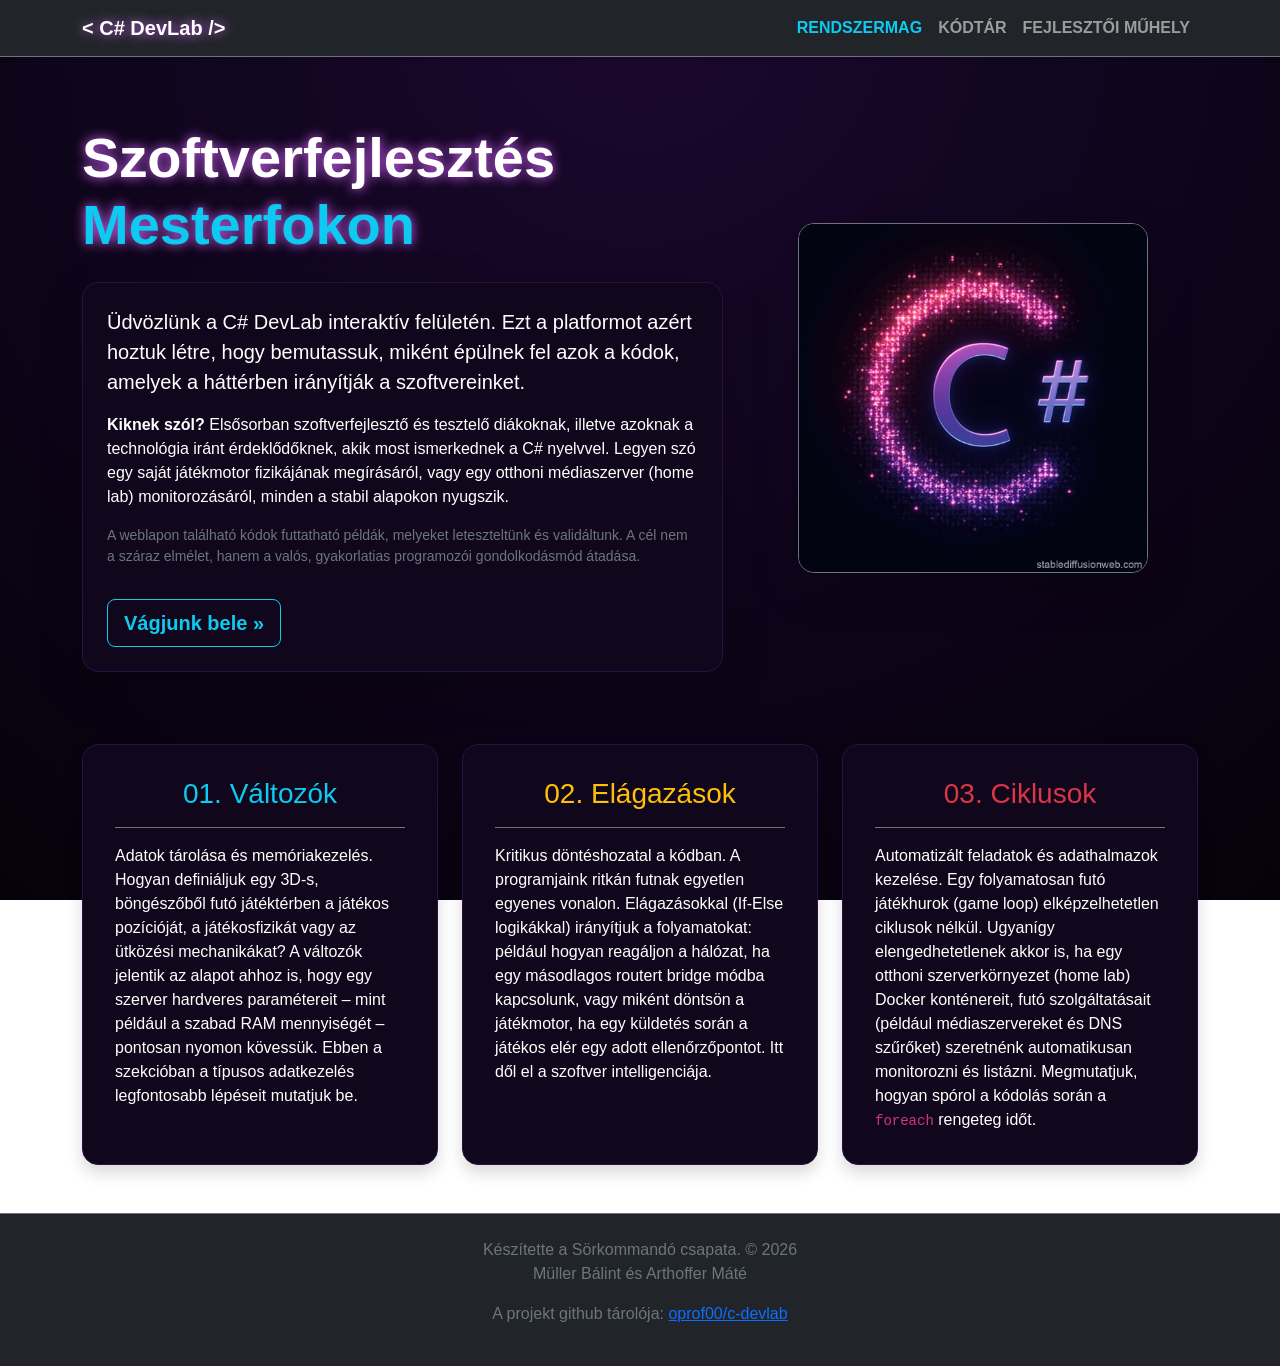
<file: index.html>
<!DOCTYPE html>
<html lang="hu">
<head>
    <meta charset="UTF-8">
    <meta name="viewport" content="width=device-width, initial-scale=1.0">
    <title>C# DevLab | Rendszermag</title>
    
    <link href="https://cdn.jsdelivr.net/npm/bootstrap@5.3.2/dist/css/bootstrap.min.css" rel="stylesheet">
    <link rel="stylesheet" href="style.css">
</head>
<body class="d-flex flex-column min-vh-100">
    <header>
        <nav class="navbar navbar-expand-lg navbar-dark bg-dark fixed-top border-bottom border-secondary shadow-sm">
            <div class="container">
                <a class="navbar-brand fw-bold neon-text" href="index.html">&lt; C# DevLab /&gt;</a>
                <button class="navbar-toggler" type="button" data-bs-toggle="collapse" data-bs-target="#navbarNav">
                    <span class="navbar-toggler-icon"></span>
                </button>
                <div class="collapse navbar-collapse" id="navbarNav">
                    <ul class="navbar-nav ms-auto text-uppercase fw-semibold">
                        <li class="nav-item"><a class="nav-link active text-info" href="index.html">Rendszermag</a></li>
                        <li class="nav-item"><a class="nav-link" href="tema.html">Kódtár</a></li>
                        <li class="nav-item"><a class="nav-link" href="muhely.html">Fejlesztői Műhely</a></li>
                    </ul>
                </div>
            </div>
        </nav>
    </header>

    <main class="container flex-grow-1" style="margin-top: 100px;">
        <div class="row align-items-center mb-5 py-4">
            <div class="col-lg-7 text-center text-lg-start mb-4 mb-lg-0">
                <h1 class="display-4 fw-bold neon-text mb-4">Szoftverfejlesztés <br><span class="text-info">Mesterfokon</span></h1>
                <div class="card text-bg-dark border-secondary shadow-lg csharp-card rounded-4 p-2">
                    <div class="card-body">
                        <p class="card-text fs-5">Üdvözlünk a C# DevLab interaktív felületén. Ezt a platformot azért hoztuk létre, hogy bemutassuk, miként épülnek fel azok a kódok, amelyek a háttérben irányítják a szoftvereinket.</p>
                        <p class="card-text"><strong>Kiknek szól?</strong> Elsősorban szoftverfejlesztő és tesztelő diákoknak, illetve azoknak a technológia iránt érdeklődőknek, akik most ismerkednek a C# nyelvvel. Legyen szó egy saját játékmotor fizikájának megírásáról, vagy egy otthoni médiaszerver (home lab) monitorozásáról, minden a stabil alapokon nyugszik.</p>
                        <p class="card-text text-secondary small">A weblapon található kódok futtatható példák, melyeket leteszteltünk és validáltunk. A cél nem a száraz elmélet, hanem a valós, gyakorlatias programozói gondolkodásmód átadása.</p>
                        <a href="tema.html" class="btn btn-outline-info btn-lg mt-3 fw-bold">Vágjunk bele &raquo;</a>
                    </div>
                </div>
            </div>
            <div class="col-lg-5 text-center">
                <img src="images/csharp_logo_neon.png" alt="Futurisztikus C# logó lila neon fénnyel" class="img-fluid rounded-4 shadow-lg border border-secondary" style="max-height: 350px;">
            </div>
        </div>

        <div class="row g-4 mb-5 text-center">
            <div class="col-md-4">
                <div class="card h-100 text-bg-dark csharp-card p-3 rounded-4 shadow">
                    <div class="card-body d-flex flex-column">
                        <h3 class="card-title text-info border-bottom border-secondary pb-3 mb-3">01. Változók</h3>
                        <p class="card-text text-start">Adatok tárolása és memóriakezelés. Hogyan definiáljuk egy 3D-s, böngészőből futó játéktérben a játékos pozícióját, a játékosfizikát vagy az ütközési mechanikákat? A változók jelentik az alapot ahhoz is, hogy egy szerver hardveres paramétereit – mint például a szabad RAM mennyiségét – pontosan nyomon kövessük. Ebben a szekcióban a típusos adatkezelés legfontosabb lépéseit mutatjuk be.</p>
                    </div>
                </div>
            </div>

            <div class="col-md-4">
                <div class="card h-100 text-bg-dark csharp-card p-3 rounded-4 shadow">
                    <div class="card-body d-flex flex-column">
                        <h3 class="card-title text-warning border-bottom border-secondary pb-3 mb-3">02. Elágazások</h3>
                        <p class="card-text text-start">Kritikus döntéshozatal a kódban. A programjaink ritkán futnak egyetlen egyenes vonalon. Elágazásokkal (If-Else logikákkal) irányítjuk a folyamatokat: például hogyan reagáljon a hálózat, ha egy másodlagos routert bridge módba kapcsolunk, vagy miként döntsön a játékmotor, ha egy küldetés során a játékos elér egy adott ellenőrzőpontot. Itt dől el a szoftver intelligenciája.</p>
                    </div>
                </div>
            </div>

            <div class="col-md-4">
                <div class="card h-100 text-bg-dark csharp-card p-3 rounded-4 shadow">
                    <div class="card-body d-flex flex-column">
                        <h3 class="card-title text-danger border-bottom border-secondary pb-3 mb-3">03. Ciklusok</h3>
                        <p class="card-text text-start">Automatizált feladatok és adathalmazok kezelése. Egy folyamatosan futó játékhurok (game loop) elképzelhetetlen ciklusok nélkül. Ugyanígy elengedhetetlenek akkor is, ha egy otthoni szerverkörnyezet (home lab) Docker konténereit, futó szolgáltatásait (például médiaszervereket és DNS szűrőket) szeretnénk automatikusan monitorozni és listázni. Megmutatjuk, hogyan spórol a kódolás során a <code>foreach</code> rengeteg időt.</p>
                    </div>
                </div>
            </div>

        </div>
    </main>

    <footer class="bg-dark text-center py-4 mt-auto border-top border-secondary">
        <div class="container text-secondary">
            <p class="mb-0">Készítette a Sörkommandó csapata. &copy; 2026</p>
            <p>Müller Bálint és Arthoffer Máté</p>
            <p>A projekt github tárolója: <a href="https://github.com/oprof00/c-devlab" target="_blank">oprof00/c-devlab</a></p>
        </div>
    </footer>

    <script src="https://cdn.jsdelivr.net/npm/bootstrap@5.3.2/dist/js/bootstrap.bundle.min.js"></script>
</body>
</html>
</file>
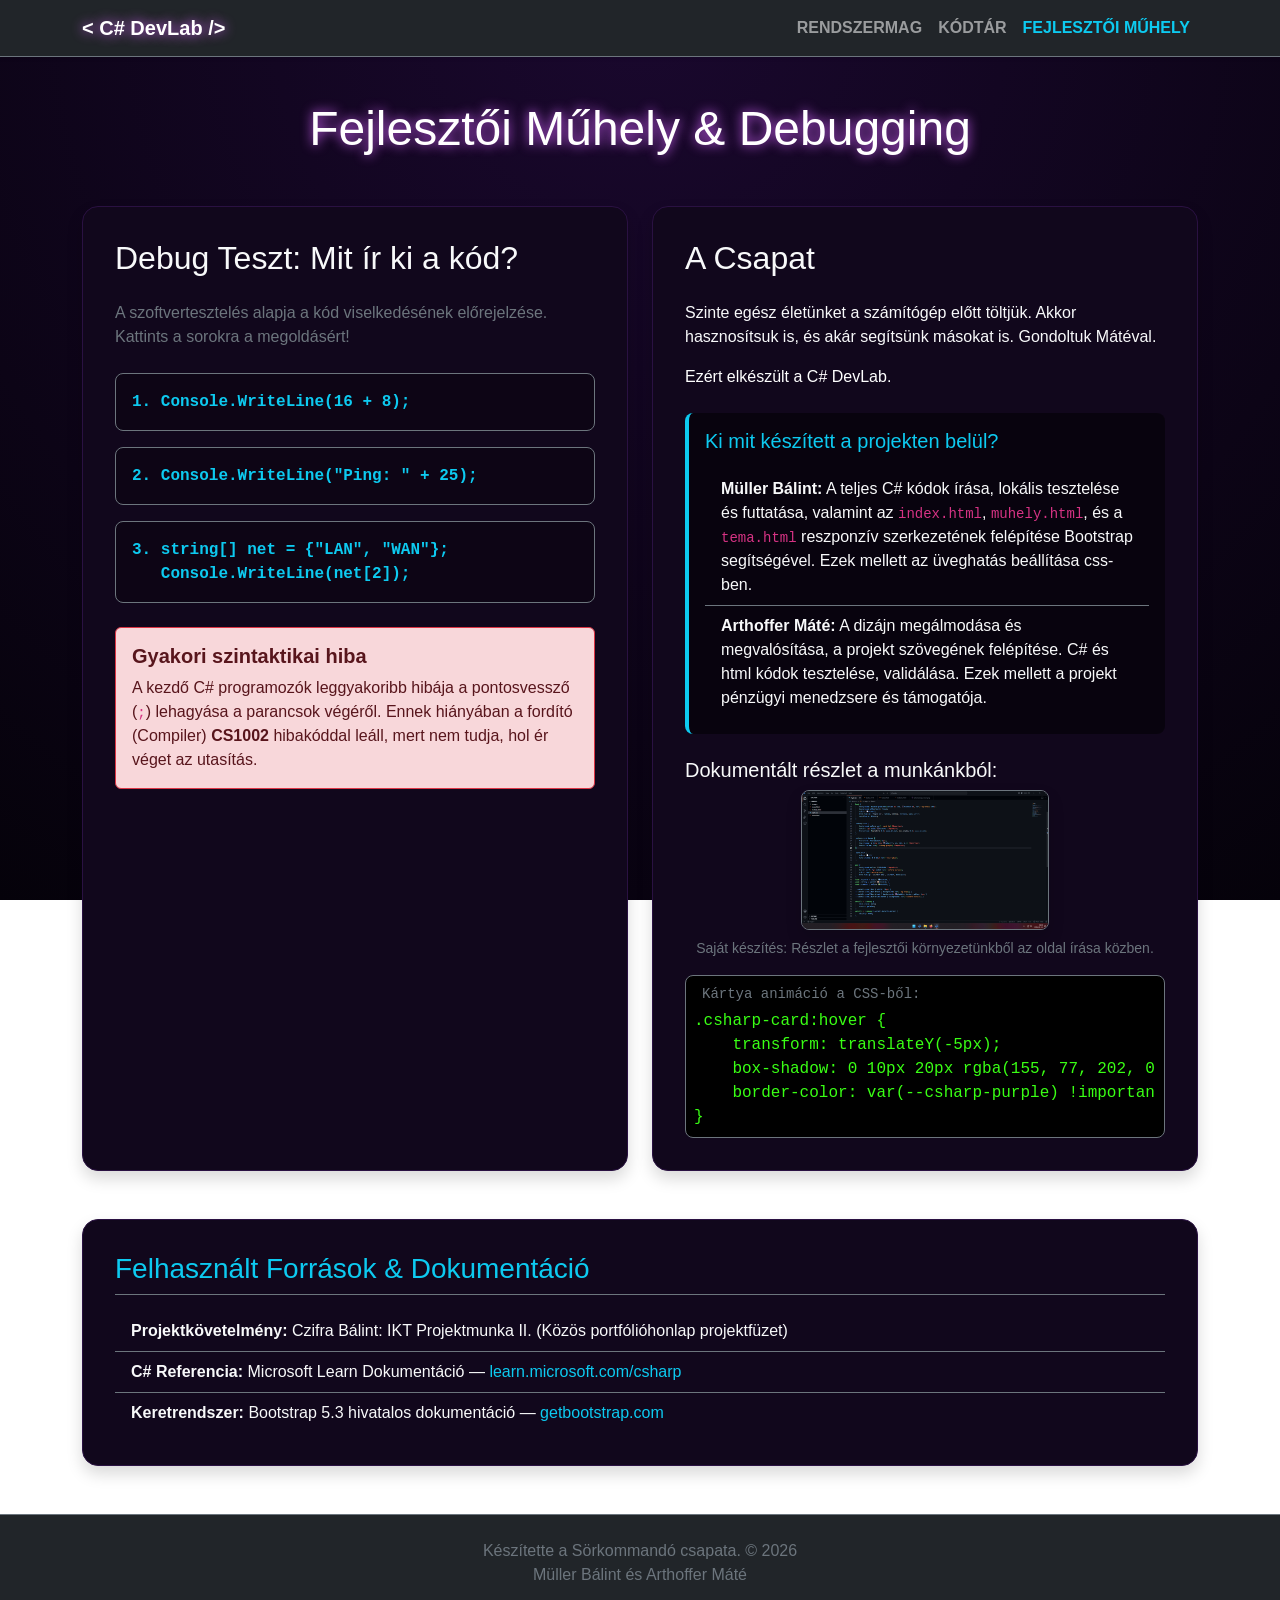
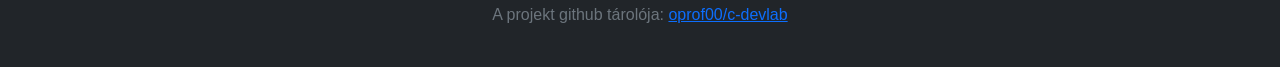
<file: muhely.html>
<!DOCTYPE html>
<html lang="hu">
<head>
    <meta charset="UTF-8">
    <meta name="viewport" content="width=device-width, initial-scale=1.0">
    <title>C# DevLab | Fejlesztői Műhely</title>
    <link href="https://cdn.jsdelivr.net/npm/bootstrap@5.3.2/dist/css/bootstrap.min.css" rel="stylesheet">
    <link rel="stylesheet" href="style.css">
</head>
<body class="d-flex flex-column min-vh-100">

    <header>
        <nav class="navbar navbar-expand-lg navbar-dark bg-dark fixed-top border-bottom border-secondary shadow-sm">
            <div class="container">
                <a class="navbar-brand fw-bold neon-text" href="index.html">&lt; C# DevLab /&gt;</a>
                <button class="navbar-toggler" type="button" data-bs-toggle="collapse" data-bs-target="#navbarNav">
                    <span class="navbar-toggler-icon"></span>
                </button>
                <div class="collapse navbar-collapse" id="navbarNav">
                    <ul class="navbar-nav ms-auto text-uppercase fw-semibold">
                        <li class="nav-item"><a class="nav-link" href="index.html">Rendszermag</a></li>
                        <li class="nav-item"><a class="nav-link" href="tema.html">Kódtár</a></li>
                        <li class="nav-item"><a class="nav-link active text-info" href="muhely.html">Fejlesztői Műhely</a></li>
                    </ul>
                </div>
            </div>
        </nav>
    </header>

    <main class="container flex-grow-1" style="margin-top: 100px;">
        <h1 class="display-5 text-center neon-text mb-5">Fejlesztői Műhely & Debugging</h1>

        <div class="row g-4 mb-5">
            <div class="col-lg-6">
                <div class="card h-100 text-bg-dark csharp-card shadow rounded-4 p-3 border-0">
                    <div class="card-body">
                        <h2 class="card-title text-light mb-4">Debug Teszt: Mit ír ki a kód?</h2>
                        <p class="card-text text-secondary mb-4">A szoftvertesztelés alapja a kód viselkedésének előrejelzése. Kattints a sorokra a megoldásért!</p>

                        <details class="bg-black bg-opacity-25 rounded-3 border border-secondary mb-3">
                            <summary class="p-3 fw-bold text-info font-monospace user-select-none">1. Console.WriteLine(16 + 8);</summary>
                            <div class="p-3 pt-0 border-top border-secondary text-light">
                                <span class="badge text-bg-success me-2">Kimenet: 24</span> 
                                Mivel szám típusokról (int) van szó, a C# matematikai összeadást hajt végre a háttérben.
                            </div>
                        </details>

                        <details class="bg-black bg-opacity-25 rounded-3 border border-secondary mb-3">
                            <summary class="p-3 fw-bold text-info font-monospace user-select-none">2. Console.WriteLine("Ping: " + 25);</summary>
                            <div class="p-3 pt-0 border-top border-secondary text-light">
                                <span class="badge text-bg-success me-2">Kimenet: Ping: 25</span> 
                                Ha egy stringet és egy számot fűzünk össze a + jellel, a rendszer szöveggé konvertálja a számot.
                            </div>
                        </details>

                        <details class="bg-black bg-opacity-25 rounded-3 border border-secondary mb-4">
                            <summary class="p-3 fw-bold text-info font-monospace user-select-none">3. string[] net = {"LAN", "WAN"};<br>&nbsp;&nbsp;&nbsp;Console.WriteLine(net[2]);</summary>
                            <div class="p-3 pt-0 border-top border-secondary text-light">
                                <span class="badge text-bg-danger me-2">IndexOutOfRangeException</span> 
                                A tömbök indexelése 0-tól indul, így a 2-es index a harmadik elemet keresné, ami nem létezik a hálózati tömbünkben.
                            </div>
                        </details>

                        <div class="alert alert-danger bg-opacity-10 border-danger mt-4" role="alert">
                            <h5 class="alert-heading fw-bold">Gyakori szintaktikai hiba</h5>
                            <p class="mb-0">A kezdő C# programozók leggyakoribb hibája a pontosvessző (<code>;</code>) lehagyása a parancsok végéről. Ennek hiányában a fordító (Compiler) <strong>CS1002</strong> hibakóddal leáll, mert nem tudja, hol ér véget az utasítás.</p>
                        </div>
                    </div>
                </div>
            </div>

            <div class="col-lg-6">
                <div class="card h-100 text-bg-dark csharp-card shadow rounded-4 p-3 border-0">
                    <div class="card-body">
                        <h2 class="card-title text-light mb-4">A Csapat</h2>
                        <p class="card-text text-light">Szinte egész életünket a számítógép előtt töltjük. Akkor hasznosítsuk is, és akár segítsünk másokat is. Gondoltuk Mátéval.</p><p> Ezért elkészült a C# DevLab.</p>
                        
                        <div class="bg-black bg-opacity-50 rounded-3 p-3 mt-4 border-start border-info border-4">
                            <h5 class="text-info mb-3">Ki mit készített a projekten belül?</h5>
                            <ul class="list-group list-group-flush bg-transparent">
                                <li class="list-group-item bg-transparent text-light border-secondary"><strong>Müller Bálint:</strong> A teljes C# kódok írása, lokális tesztelése és futtatása, valamint az <code>index.html</code>, <code>muhely.html</code>, és a <code>tema.html</code> reszponzív szerkezetének felépítése Bootstrap segítségével. Ezek mellett az üveghatás beállítása css-ben.</li>
                                <li class="list-group-item bg-transparent text-light border-0"><strong>Arthoffer Máté:</strong> A dizájn megálmodása és megvalósítása, a projekt szövegének felépítése. C# és html kódok tesztelése, validálása. Ezek mellett a projekt pénzügyi menedzsere és támogatója.</li>
                            </ul>
                        </div>

                        <h5 class="mt-4 text-light">Dokumentált részlet a munkánkból:</h5>
                        <figure class="figure mt-2 d-block text-center">
                            <img src="images/sajat_munka_kep.jpg" class="figure-img img-fluid rounded-3 shadow border border-secondary" alt="A projekt HTML kódjának szerkesztése" style="max-height: 140px;">
                            <figcaption class="figure-caption text-secondary">Saját készítés: Részlet a fejlesztői környezetünkből az oldal írása közben.</figcaption>
                        </figure>

                        <div class="bg-black rounded-3 p-2 border border-secondary">
                            <p class="mb-1 ms-2 font-monospace text-secondary small">Kártya animáció a CSS-ből:</p>
                            <pre class="mb-0 fs-6 bg-transparent border-0"><code>.csharp-card:hover {
    transform: translateY(-5px);
    box-shadow: 0 10px 20px rgba(155, 77, 202, 0.3) !important;
    border-color: var(--csharp-purple) !important;
}</code></pre>
                        </div>
                    </div>
                </div>
            </div>
        </div>

        <div class="row mb-5">
            <div class="col-12">
                <div class="card text-bg-dark csharp-card shadow rounded-4 p-3 border-0">
                    <div class="card-body">
                        <h3 class="card-title text-info border-bottom border-secondary pb-2 mb-3">Felhasznált Források & Dokumentáció</h3>
                        <ul class="list-group list-group-flush bg-transparent">
                            <li class="list-group-item bg-transparent text-light border-secondary"> <strong>Projektkövetelmény:</strong> Czifra Bálint: IKT Projektmunka II. (Közös portfólióhonlap projektfüzet)</li>
                            <li class="list-group-item bg-transparent text-light border-secondary"><strong>C# Referencia:</strong> Microsoft Learn Dokumentáció &mdash; <a href="https://learn.microsoft.com/en-us/dotnet/csharp/" class="text-info text-decoration-none" target="_blank">learn.microsoft.com/csharp</a></li>
                            <li class="list-group-item bg-transparent text-light border-0"> <strong>Keretrendszer:</strong> Bootstrap 5.3 hivatalos dokumentáció &mdash; <a href="https://getbootstrap.com/" class="text-info text-decoration-none" target="_blank">getbootstrap.com</a></li>
                        </ul>
                    </div>
                </div>
            </div>
        </div>
    </main>

    <footer class="bg-dark text-center py-4 mt-auto border-top border-secondary">
        <div class="container text-secondary">
            <p class="mb-0">Készítette a Sörkommandó csapata. &copy; 2026</p>
            <p>Müller Bálint és Arthoffer Máté</p>
            <p>A projekt github tárolója: <a href="https://github.com/oprof00/c-devlab" target="_blank">oprof00/c-devlab</a></p>
        </div>
    </footer>

    <script src="https://cdn.jsdelivr.net/npm/bootstrap@5.3.2/dist/js/bootstrap.bundle.min.js"></script>
</body>
</html>
</file>
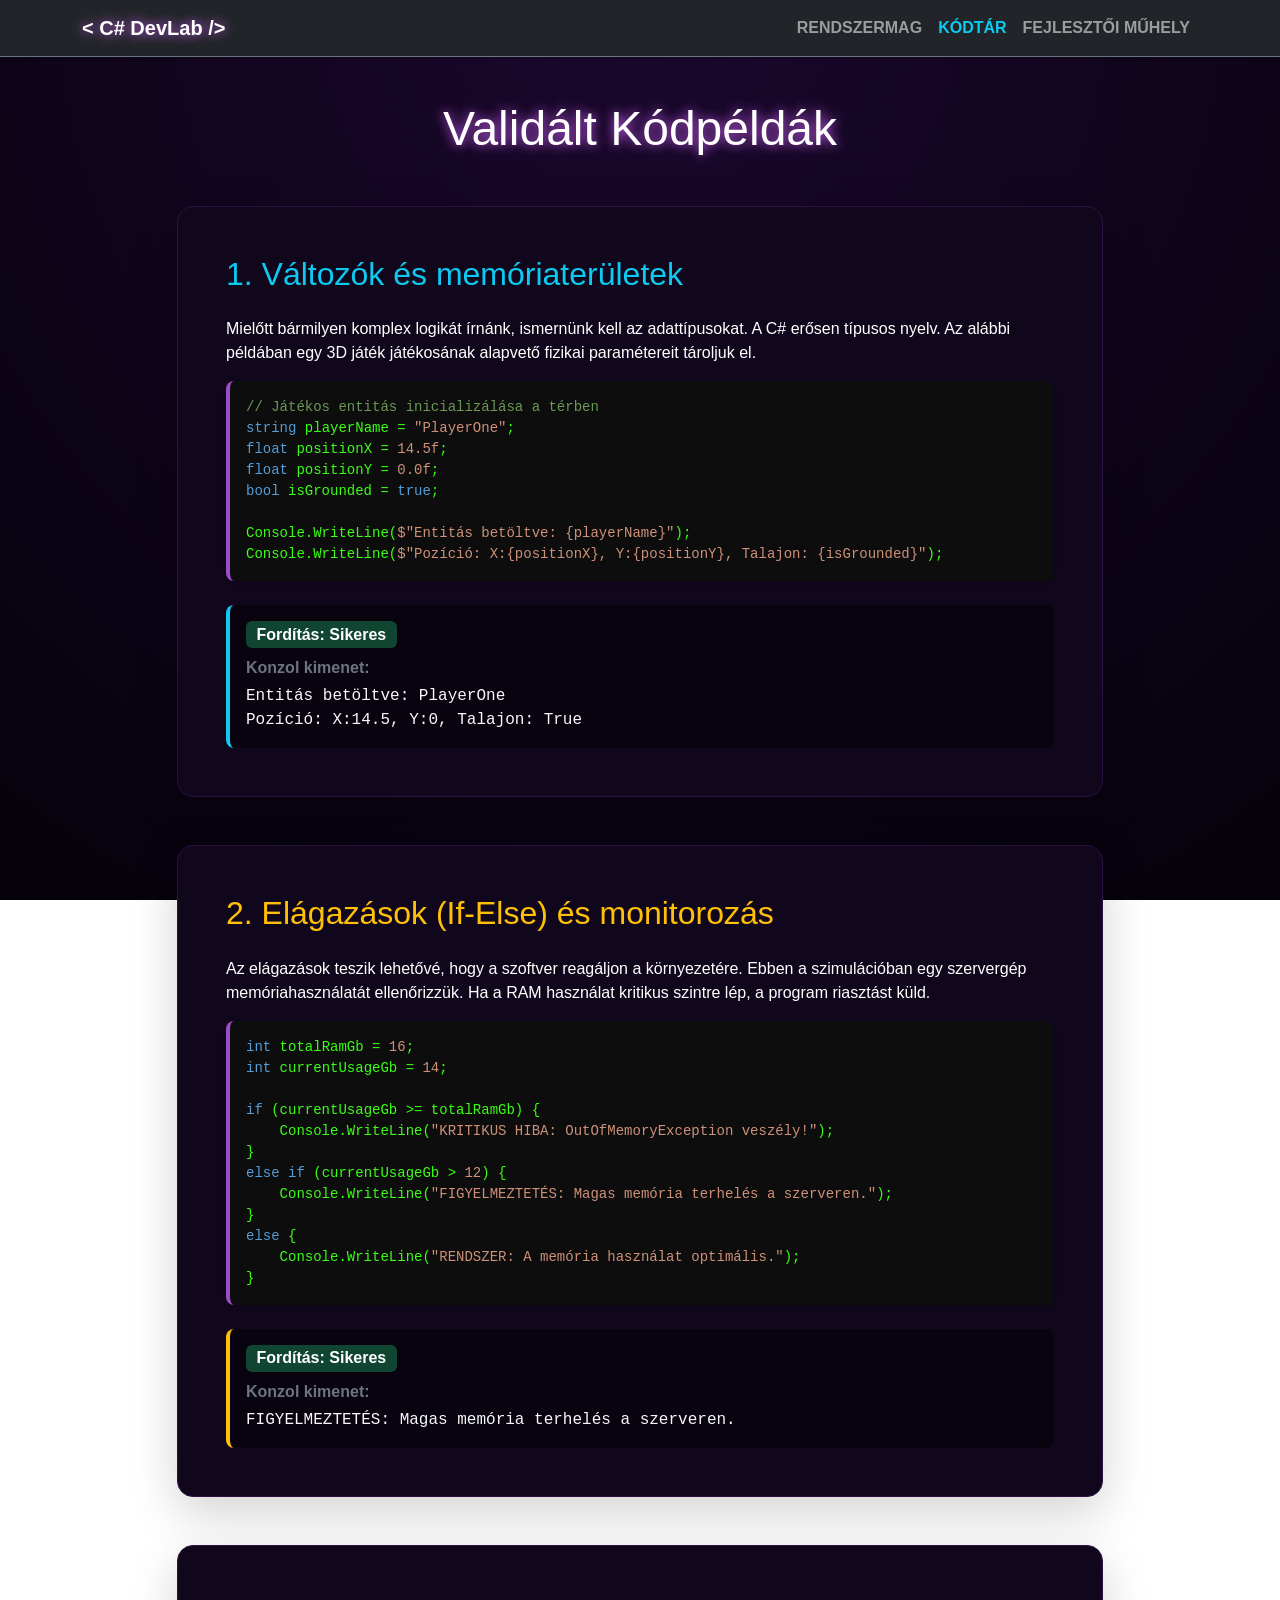
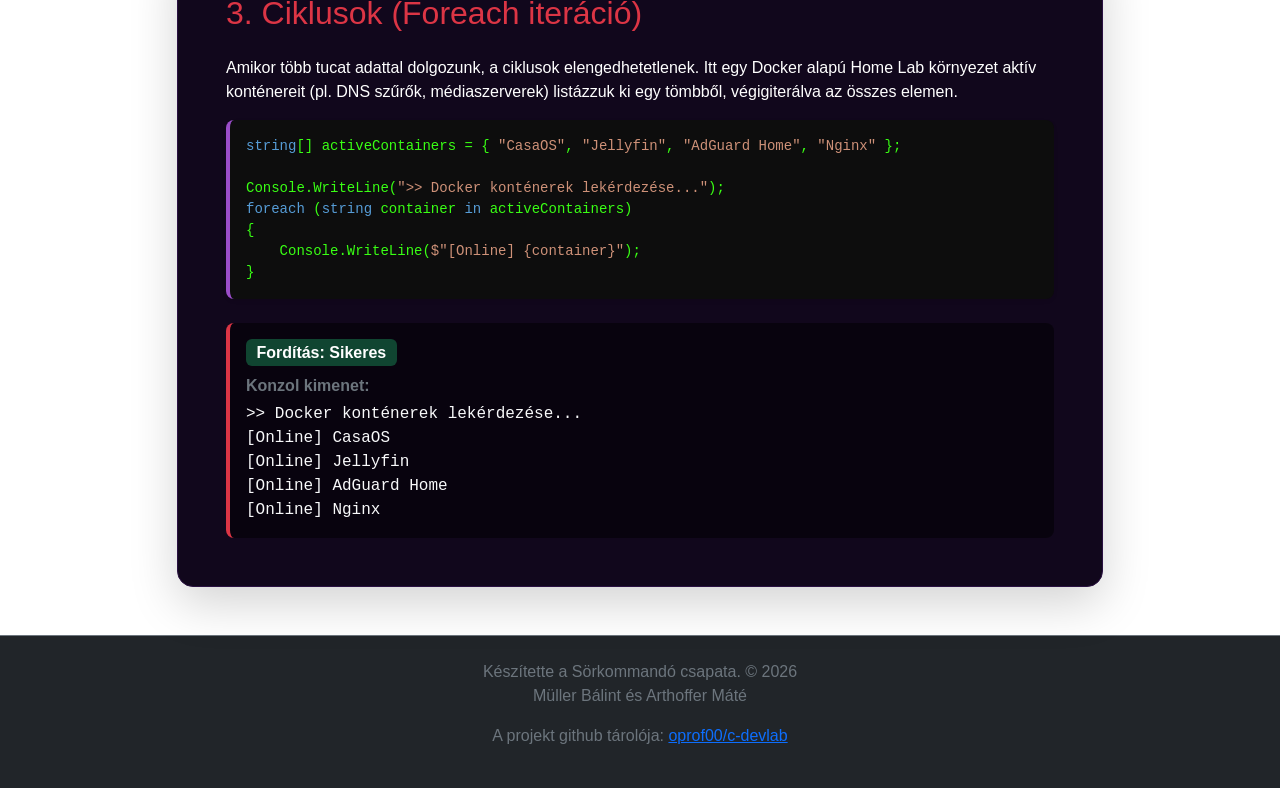
<file: tema.html>
<!DOCTYPE html>
<html lang="hu">

<head>
    <meta charset="UTF-8">
    <meta name="viewport" content="width=device-width, initial-scale=1.0">
    <title>C# DevLab | Kódtár</title>
    <link href="https://cdn.jsdelivr.net/npm/bootstrap@5.3.2/dist/css/bootstrap.min.css" rel="stylesheet">
    <link rel="stylesheet" href="style.css">
</head>

<body class="d-flex flex-column min-vh-100">

    <header>
        <nav class="navbar navbar-expand-lg navbar-dark bg-dark fixed-top border-bottom border-secondary shadow-sm">
            <div class="container">
                <a class="navbar-brand fw-bold neon-text" href="index.html">&lt; C# DevLab /&gt;</a>
                <button class="navbar-toggler" type="button" data-bs-toggle="collapse" data-bs-target="#navbarNav">
                    <span class="navbar-toggler-icon"></span>
                </button>
                <div class="collapse navbar-collapse" id="navbarNav">
                    <ul class="navbar-nav ms-auto text-uppercase fw-semibold">
                        <li class="nav-item"><a class="nav-link" href="index.html">Rendszermag</a></li>
                        <li class="nav-item"><a class="nav-link active text-info" href="tema.html">Kódtár</a></li>
                        <li class="nav-item"><a class="nav-link" href="muhely.html">Fejlesztői Műhely</a></li>
                    </ul>
                </div>
            </div>
        </nav>
    </header>

    <main class="container flex-grow-1" style="margin-top: 100px;">
        <h1 class="display-5 text-center neon-text mb-5">Validált Kódpéldák</h1>

        <div class="row justify-content-center gy-5 mb-5">

            <div class="col-12 col-xl-10">
                <div class="card text-bg-dark csharp-card shadow-lg border-0 rounded-4">
                    <div class="card-body p-4 p-md-5">
                        <h2 class="card-title text-info mb-4">1. Változók és memóriaterületek</h2>
                        <p class="card-text">Mielőtt bármilyen komplex logikát írnánk, ismernünk kell az adattípusokat.
                            A C# erősen típusos nyelv. Az alábbi példában egy 3D játék játékosának alapvető fizikai
                            paramétereit tároljuk el.</p>

                        <pre
                            class="rounded-3 p-3 shadow-sm overflow-auto mb-4"><code><span class="comment">// Játékos entitás inicializálása a térben</span>
<span class="keyword">string</span> playerName = <span class="string">"PlayerOne"</span>;
<span class="keyword">float</span> positionX = <span class="string">14.5f</span>;
<span class="keyword">float</span> positionY = <span class="string">0.0f</span>;
<span class="keyword">bool</span> isGrounded = <span class="keyword">true</span>;

Console.WriteLine(<span class="string">$"Entitás betöltve: {playerName}"</span>);
Console.WriteLine(<span class="string">$"Pozíció: X:{positionX}, Y:{positionY}, Talajon: {isGrounded}"</span>);</code></pre>

                        <div class="bg-black bg-opacity-50 p-3 rounded-3 border-start border-info border-4">
                            <span class="badge text-bg-success mb-2 fs-6">Fordítás: Sikeres</span>
                            <p class="mb-1 text-secondary fw-bold">Konzol kimenet:</p>
                            <samp class="text-light d-block">Entitás betöltve: PlayerOne<br>Pozíció: X:14.5, Y:0,
                                Talajon: True</samp>
                        </div>
                    </div>
                </div>
            </div>

            <div class="col-12 col-xl-10">
                <div class="card text-bg-dark csharp-card shadow-lg border-0 rounded-4">
                    <div class="card-body p-4 p-md-5">
                        <h2 class="card-title text-warning mb-4">2. Elágazások (If-Else) és monitorozás</h2>
                        <p class="card-text">Az elágazások teszik lehetővé, hogy a szoftver reagáljon a környezetére.
                            Ebben a szimulációban egy szervergép memóriahasználatát ellenőrizzük. Ha a RAM használat
                            kritikus szintre lép, a program riasztást küld.</p>

                        <pre class="rounded-3 p-3 shadow-sm overflow-auto mb-4"><code><span class="keyword">int</span> totalRamGb = <span class="string">16</span>;
<span class="keyword">int</span> currentUsageGb = <span class="string">14</span>;

<span class="keyword">if</span> (currentUsageGb &gt;= totalRamGb) {
    Console.WriteLine(<span class="string">"KRITIKUS HIBA: OutOfMemoryException veszély!"</span>);
} 
<span class="keyword">else</span> <span class="keyword">if</span> (currentUsageGb &gt; <span class="string">12</span>) {
    Console.WriteLine(<span class="string">"FIGYELMEZTETÉS: Magas memória terhelés a szerveren."</span>);
} 
<span class="keyword">else</span> {
    Console.WriteLine(<span class="string">"RENDSZER: A memória használat optimális."</span>);
}</code></pre>

                        <div class="bg-black bg-opacity-50 p-3 rounded-3 border-start border-warning border-4">
                            <span class="badge text-bg-success mb-2 fs-6">Fordítás: Sikeres</span>
                            <p class="mb-1 text-secondary fw-bold">Konzol kimenet:</p>
                            <samp class="text-light d-block">FIGYELMEZTETÉS: Magas memória terhelés a szerveren.</samp>
                        </div>
                    </div>
                </div>
            </div>

            <div class="col-12 col-xl-10">
                <div class="card text-bg-dark csharp-card shadow-lg border-0 rounded-4">
                    <div class="card-body p-4 p-md-5">
                        <h2 class="card-title text-danger mb-4">3. Ciklusok (Foreach iteráció)</h2>
                        <p class="card-text">Amikor több tucat adattal dolgozunk, a ciklusok elengedhetetlenek. Itt egy
                            Docker alapú Home Lab környezet aktív konténereit (pl. DNS szűrők, médiaszerverek) listázzuk
                            ki egy tömbből, végigiterálva az összes elemen.</p>

                        <pre class="rounded-3 p-3 shadow-sm overflow-auto mb-4"><code><span class="keyword">string</span>[] activeContainers = { <span class="string">"CasaOS"</span>, <span class="string">"Jellyfin"</span>, <span class="string">"AdGuard Home"</span>, <span class="string">"Nginx"</span> };

Console.WriteLine(<span class="string">"&gt;&gt; Docker konténerek lekérdezése..."</span>);
<span class="keyword">foreach</span> (<span class="keyword">string</span> container <span class="keyword">in</span> activeContainers) 
{
    Console.WriteLine(<span class="string">$"[Online] {container}"</span>);
}</code></pre>

                        <div class="bg-black bg-opacity-50 p-3 rounded-3 border-start border-danger border-4">
                            <span class="badge text-bg-success mb-2 fs-6">Fordítás: Sikeres</span>
                            <p class="mb-1 text-secondary fw-bold">Konzol kimenet:</p>
                            <samp class="text-light d-block">&gt;&gt; Docker konténerek lekérdezése...<br>[Online]
                                CasaOS<br>[Online] Jellyfin<br>[Online] AdGuard Home<br>[Online] Nginx</samp>
                        </div>
                    </div>
                </div>
            </div>

        </div>
    </main>

    <footer class="bg-dark text-center py-4 mt-auto border-top border-secondary">
        <div class="container text-secondary">
            <p class="mb-0">Készítette a Sörkommandó csapata. &copy; 2026</p>
            <p>Müller Bálint és Arthoffer Máté</p>
            <p>A projekt github tárolója: <a href="https://github.com/oprof00/c-devlab"
                    target="_blank">oprof00/c-devlab</a></p>
        </div>
    </footer>

    <script src="https://cdn.jsdelivr.net/npm/bootstrap@5.3.2/dist/js/bootstrap.bundle.min.js"></script>
</body>

</html>
</file>
<file: style.css>
:root {
    --csharp-purple: #9b4dca;
    --neon-glow: #d664ff;
    --bg-deep: #05020a;
    --card-bg: #11071c;
    --code-green: #39ff14;
}

body {
    background: radial-gradient(circle at top, #1a082e 0%, var(--bg-deep) 100%);
    background-attachment: fixed;
    color: #e2d9f3;
    font-family: 'Segoe UI', Tahoma, Geneva, Verdana, sans-serif;
    overflow-x: hidden;
}

.csharp-card {
    background-color: var(--card-bg) !important;
    border: 1px solid #2a1142 !important;
    transition: transform 0.2s ease-in-out, box-shadow 0.2s ease-in-out;
}

.csharp-card:hover {
    transform: translateY(-5px);
    box-shadow: 0 10px 20px rgba(155, 77, 202, 0.3) !important;
    border-color: var(--csharp-purple) !important;
}

.neon-text {
    color: #fff;
    text-shadow: 0 0 12px var(--neon-glow);
}

pre {
    background-color: #0d0d0d !important;
    border-left: 4px solid var(--csharp-purple);
    color: var(--code-green);
    font-family: 'Courier New', Courier, monospace;
}
code .keyword { color: #569cd6; }
code .string { color: #ce9178; }
code .comment { color: #6a9955; }

::-webkit-scrollbar { width: 10px; }
::-webkit-scrollbar-track { background: var(--bg-deep); }
::-webkit-scrollbar-thumb { background: #3a0d5c; border-radius: 5px; }
::-webkit-scrollbar-thumb:hover { background: var(--csharp-purple); }

details > summary {
    list-style: none;
    cursor: pointer;
}
details > summary::-webkit-details-marker {
    display: none;
}
</file>
